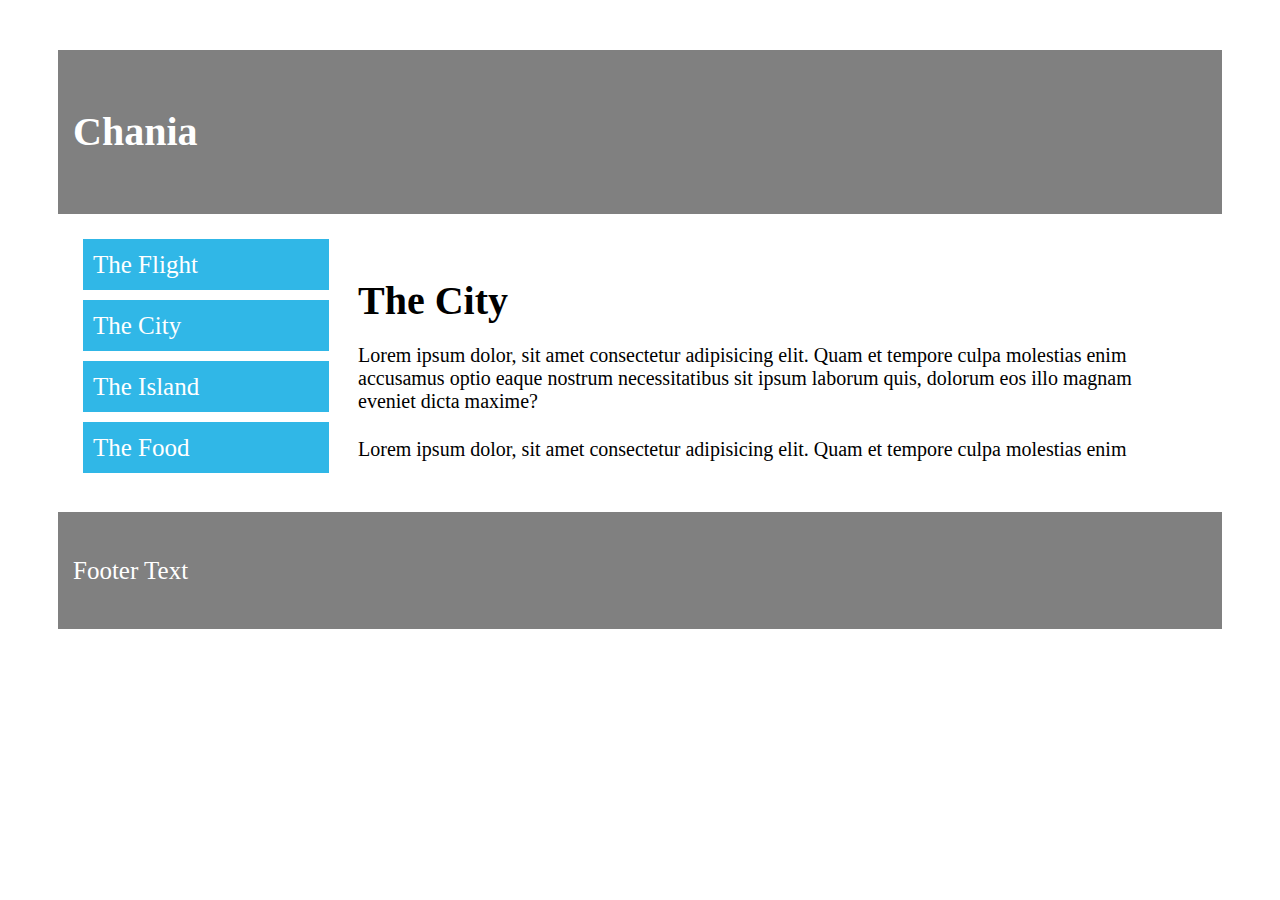
<file: 09-dars/index.html>
<!DOCTYPE html>
<html lang="en">

<head>
    <meta charset="UTF-8">
    <title>Lesson 9</title>
    <link rel="stylesheet" href="style.css">
</head>

<body>
    <main>
        <h1 class="title">Chania</h1>
        <div class="box">
            <div class="left-side">
                <p>The Flight</p>
                <p>The City</p>
                <p>The Island</p>
                <p>The Food</p>
            </div>
            <div class="right-side">
                <h1>
                    The City
                </h1>
                <p>Lorem ipsum dolor, sit amet consectetur adipisicing elit. Quam et tempore culpa molestias enim
                    accusamus optio eaque nostrum necessitatibus sit ipsum laborum quis, dolorum eos illo magnam eveniet
                    dicta maxime?</p>
                <p>Lorem ipsum dolor, sit amet consectetur adipisicing elit. Quam et tempore culpa molestias enim</p>
            </div>
        </div>
        <footer>
            Footer Text
        </footer>
    </main>
</body>

</html>
</file>
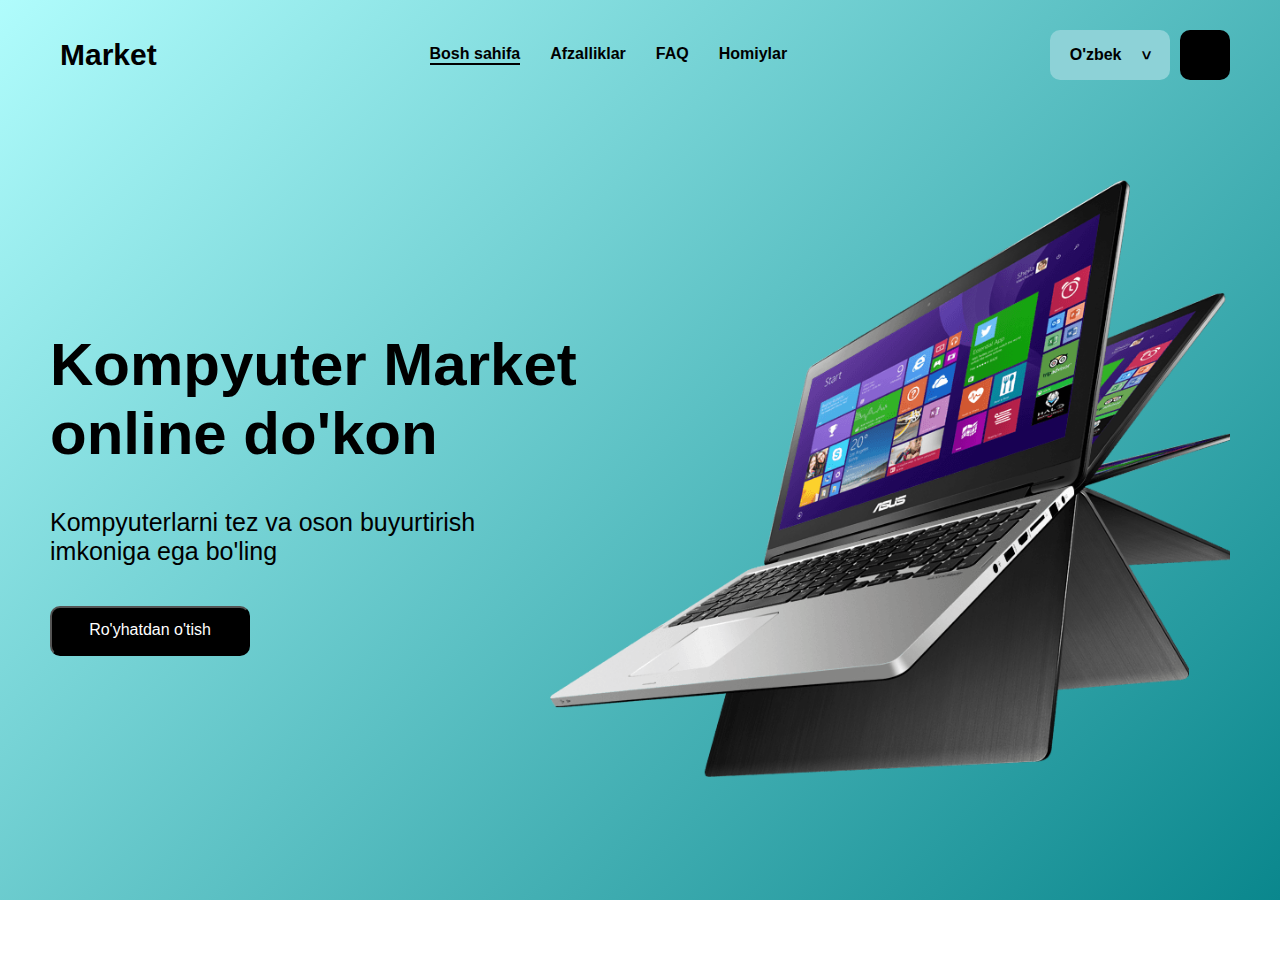
<file: 12-dars/index.html>
<!DOCTYPE html>
<html lang="en">
<head>
    <meta charset="UTF-8">
    <meta http-equiv="X-UA-Compatible" content="IE=edge">
    <meta name="viewport" content="width=device-width, initial-scale=1.0">
    <link rel="stylesheet" href="https://cdnjs.cloudflare.com/ajax/libs/font-awesome/6.3.0/css/all.min.css" integrity="sha512-SzlrxWUlpfuzQ+pcUCosxcglQRNAq/DZjVsC0lE40xsADsfeQoEypE+enwcOiGjk/bSuGGKHEyjSoQ1zVisanQ==" crossorigin="anonymous" referrerpolicy="no-referrer" />
    <link rel="stylesheet" href="css/normolize.css">
    <link rel="stylesheet" href="css/style.css">
    <title>12-dars</title>
</head>
<body>
    <header class="site-header">
        <div class="flex-container">
            <a class="logo" href="index.html">Market</a>

            <nav class="site-nav">
                <ul class="site-nav__list">
                    <li class="site-nav__item">
                        <a href="#" class="site-nav__link active">Bosh sahifa</a>
                    </li>
                    <li class="site-nav__item">
                        <a href="#" class="site-nav__link">Afzalliklar</a>
                    </li>
                    <li class="site-nav__item">
                        <a href="#" class="site-nav__link">FAQ</a>
                    </li>
                    <li class="site-nav__item">
                        <a href="#" class="site-nav__link">Homiylar</a>
                    </li>
                </ul>
            </nav>

            <div class="right-buttons">
                <div class="right-buttons__lang">
                    O'zbek<span>></span>
                </div>
                <div class="right-buttons__theme">
                    <i class="fa-solid fa-moon"></i>
                </div>
            </div>
        </div>
    </header>

    <main class="main-section">
        <section class="site-intro">
            <div class="flex-container">
                <div class="site-intro__info">
                    <h1 class="site-intro__title">
                        Kompyuter Market <br>
                        online do'kon
                    </h1>
                    <p class="site-intro__suptitle">
                        Kompyuterlarni tez va oson buyurtirish <br>
                        imkoniga ega bo'ling
                    </p>
                    <button class="btn-dark">Ro'yhatdan o'tish</button>
            </div>
        </section>
    </main>
</body>
</html>
</file>
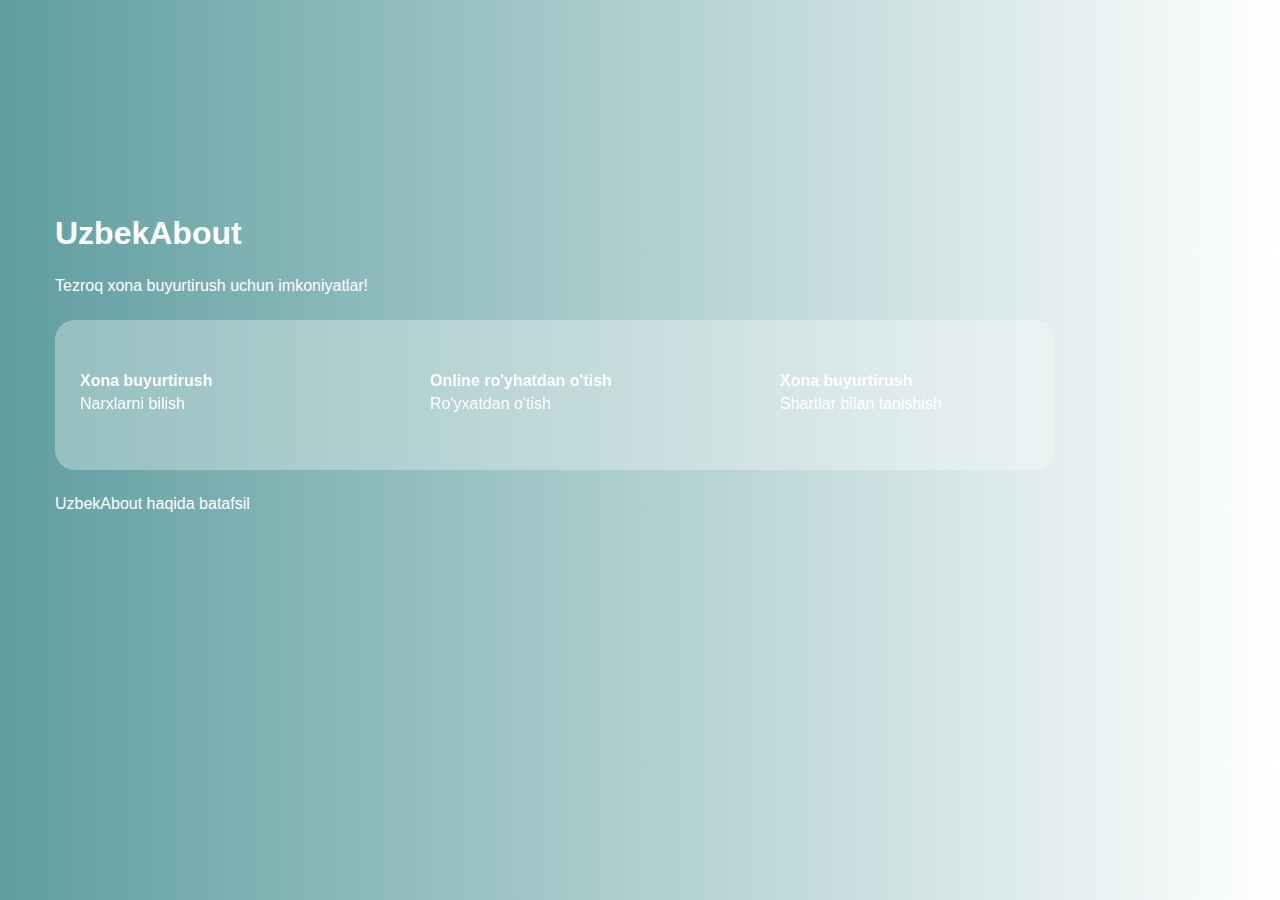
<file: 13-dars/index.html>
<!DOCTYPE html>
<html lang="en">

<head>
    <meta charset="UTF-8">
    <meta http-equiv="X-UA-Compatible" content="IE=edge">
    <meta name="viewport" content="width=device-width, initial-scale=1.0">
    <link rel="stylesheet" href="https://cdnjs.cloudflare.com/ajax/libs/font-awesome/6.3.0/css/all.min.css"
        integrity="sha512-SzlrxWUlpfuzQ+pcUCosxcglQRNAq/DZjVsC0lE40xsADsfeQoEypE+enwcOiGjk/bSuGGKHEyjSoQ1zVisanQ=="
        crossorigin="anonymous" referrerpolicy="no-referrer" />
    <link rel="stylesheet" href="style.css">
    <title>13-dars</title>
</head>

<body>
    <main class="main-section">
        <div class="container">

            <h1 class="main-section__logo">
                UzbekAbout
            </h1>
            <p class="main-section__subtitle">
                Tezroq xona buyurtirush uchun imkoniyatlar!
            </p>

            <div class="cards">
                <div class="card-1">
                    <h4 class="card-1__title">Xona buyurtirush <i class="fa-solid fa-circle-chevron-right"></i></h4>
                    <p class="card-1__subtitle">Narxlarni bilish</p>
                </div>

                <div class="card-2">
                    <h4 class="card-2__title">Online ro'yhatdan o'tish <i class="fa-solid fa-circle-chevron-right"></i>
                    </h4>
                    <p class="card-2__subtitle">Ro'yxatdan o'tish</p>
                </div>

                <div class="card-3">
                    <h4 class="card-3__title">Xona buyurtirush <i class="fa-solid fa-circle-chevron-right"></i></h4>
                    <p class="card-3__subtitle">Shartlar bilan tanishish</p>
                </div>
            </div>

            <p class="main-section__footer">
                <a href="#">
                    UzbekAbout haqida batafsil
                </a>
            </p>
        </div>
    </main>
</body>

</html>
</file>
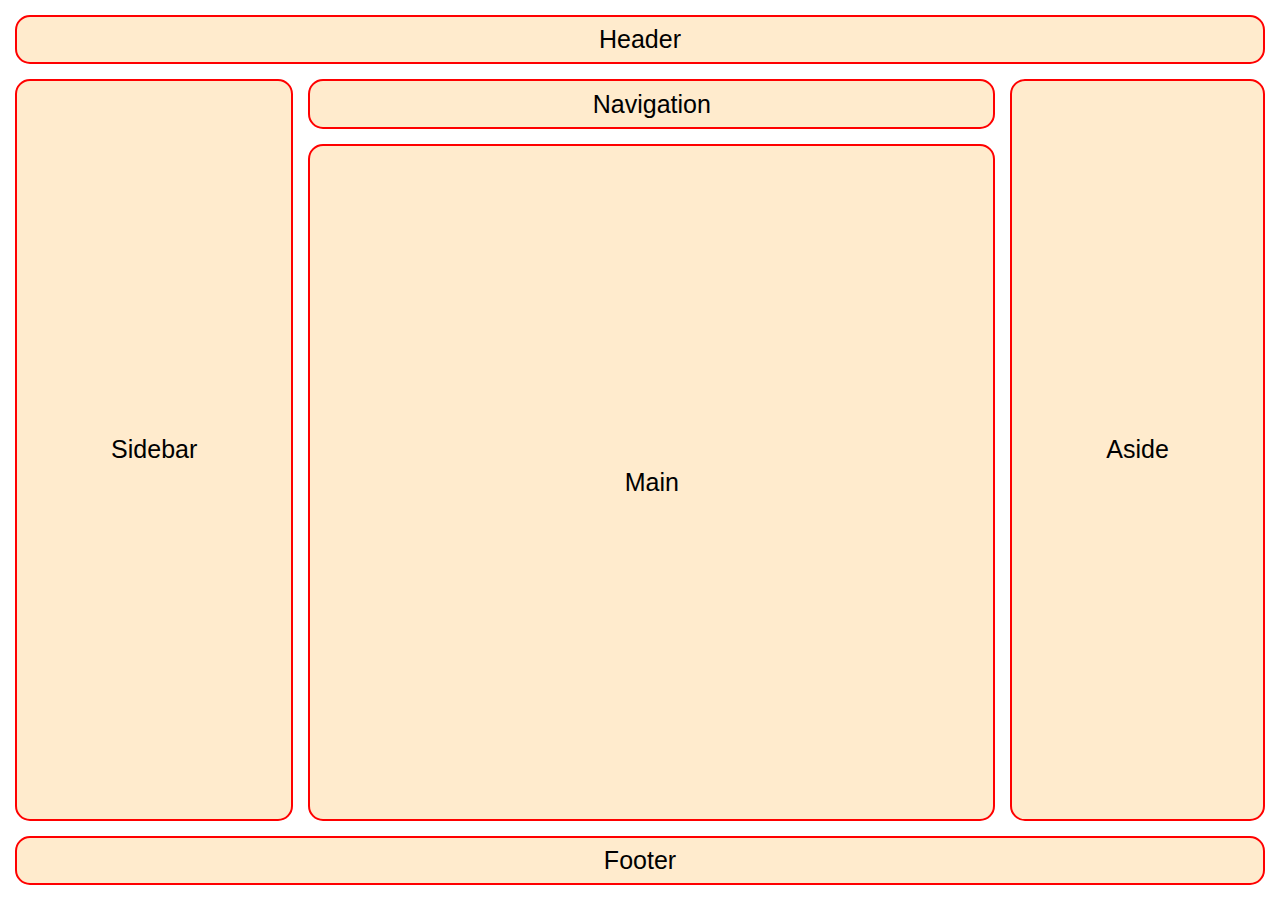
<file: 16-dars/index.html>
<!DOCTYPE html>
<html lang="en">
<head>
    <meta charset="UTF-8">
    <meta http-equiv="X-UA-Compatible" content="IE=edge">
    <meta name="viewport" content="width=device-width, initial-scale=1.0">
    <link rel="stylesheet" href="style.css">
    <title>16-dars</title>
</head>
<body>
    <div class="grid-container">
        <div class="grid-item__1">Header</div>
        <div class="grid-item__2">Sidebar</div>
        <div class="grid-item__3">Navigation</div>
        <div class="grid-item__4">Main</div>
        <div class="grid-item__5">Aside</div>
        <div class="grid-item__6">Footer</div>
    </div>
</body>
</html>
</file>
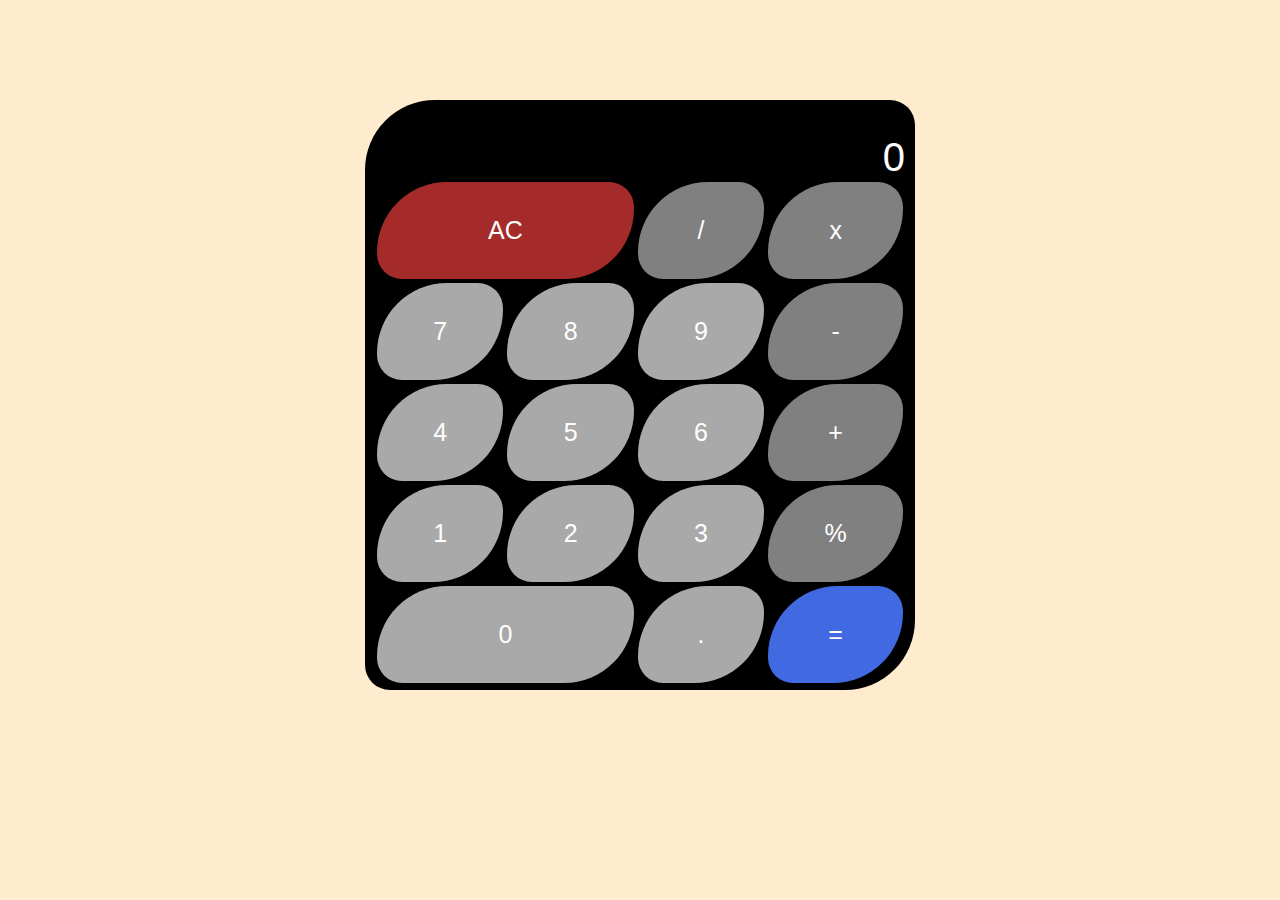
<file: 15-dars/calculator grid column yordamida qilingan/index.html>
<!DOCTYPE html>
<html lang="en">
<head>
    <meta charset="UTF-8">
    <meta http-equiv="X-UA-Compatible" content="IE=edge">
    <meta name="viewport" content="width=device-width, initial-scale=1.0">
    <link rel="stylesheet" href="style.css">
    <title>15-dars</title>
</head>
<body>
    <div class="cal">
        <div class="display">
            0
        </div>

        <div class="numbers">
            <div class="num bg-brown">AC</div>
            <div class="num bg-gray">/</div>
            <div class="num bg-gray">x</div>
            <div class="num">7</div>
            <div class="num">8</div>
            <div class="num">9</div>
            <div class="num bg-gray">-</div>
            <div class="num">4</div>
            <div class="num">5</div>
            <div class="num">6</div>
            <div class="num bg-gray">+</div>
            <div class="num">1</div>
            <div class="num">2</div>
            <div class="num">3</div>
            <div class="num bg-gray">%</div>
            <div class="num">0</div>
            <div class="num">.</div>
            <div class="num bg-blue">=</div>
        </div>
    </div>
</body>
</html>
</file>
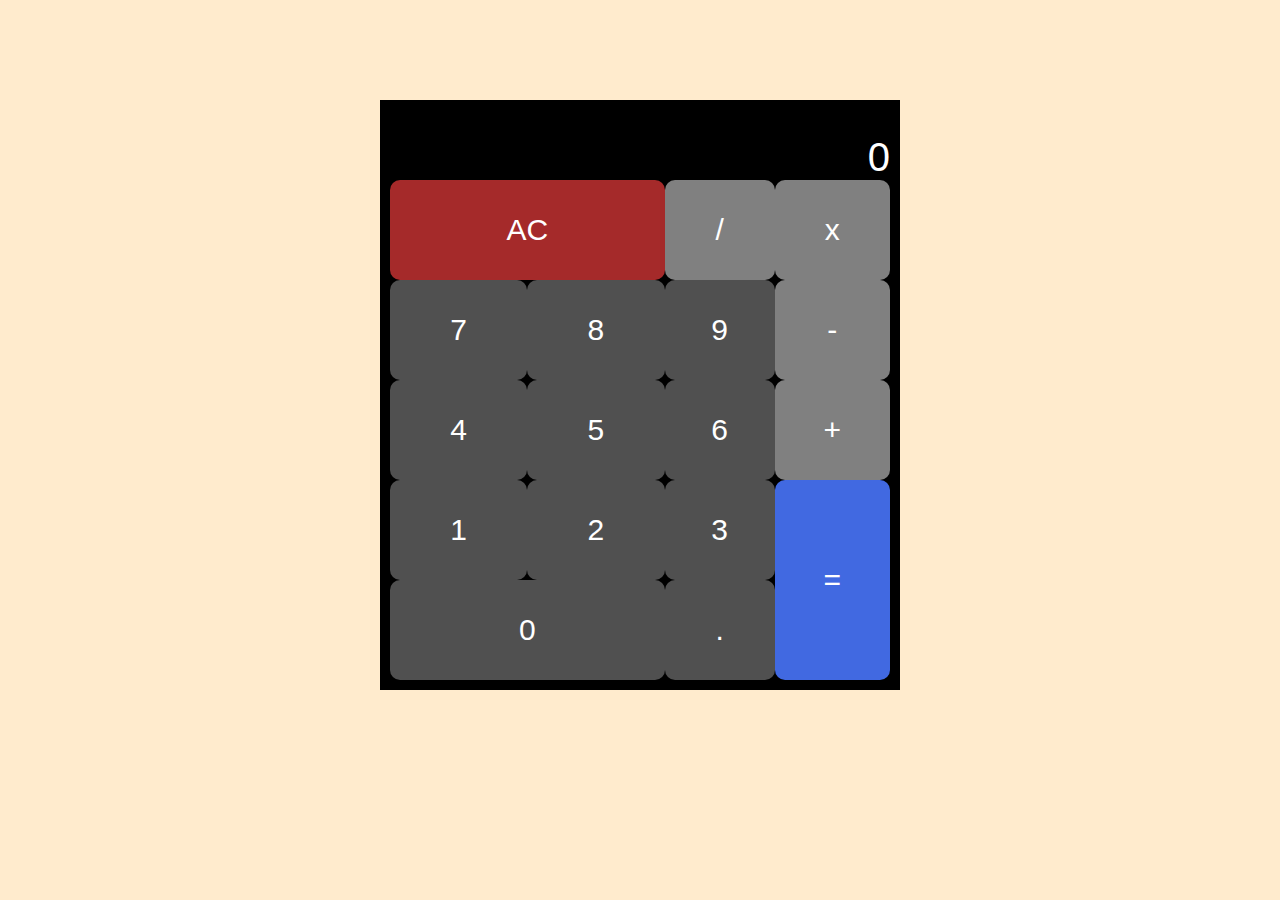
<file: 15-dars/calculator table yordamida qilingan/index.html>
<!DOCTYPE html>
<html lang="en">
<head>
    <meta charset="UTF-8">
    <meta http-equiv="X-UA-Compatible" content="IE=edge">
    <meta name="viewport" content="width=device-width, initial-scale=1.0">
    <link rel="stylesheet" href="style.css">
    <title>15-dars</title>
    <link rel="stylesheet" href="style.css">
</head>
<body>
    <div class="cal">
        <div class="display">
            0
        </div>

        <div class="numbers">
            <table>
                <tr>
                    <td class='bg-brown' colspan="2" cellpadding="10">AC</td>
                    <td class="bg-gray">/</td>
                    <td class="bg-gray">x</td>
                </tr>
                <tr>
                    <td>7</td>
                    <td>8</td>
                    <td>9</td>
                    <td class="bg-gray">-</td>
                </tr>
                <tr>
                    <td>4</td>
                    <td>5</td>
                    <td>6</td>
                    <td class="bg-gray">+</td>
                </tr>
                <tr>
                    <td>1</td>
                    <td>2</td>
                    <td>3</td>
                    <td class="bg-blue" rowspan="2">=</td>
                </tr>
                <tr>
                    <td colspan="2">0</td>
                    <td>.</td>
                </tr>
            </table>
        </div>
    </div>
</body>
</html>
</file>
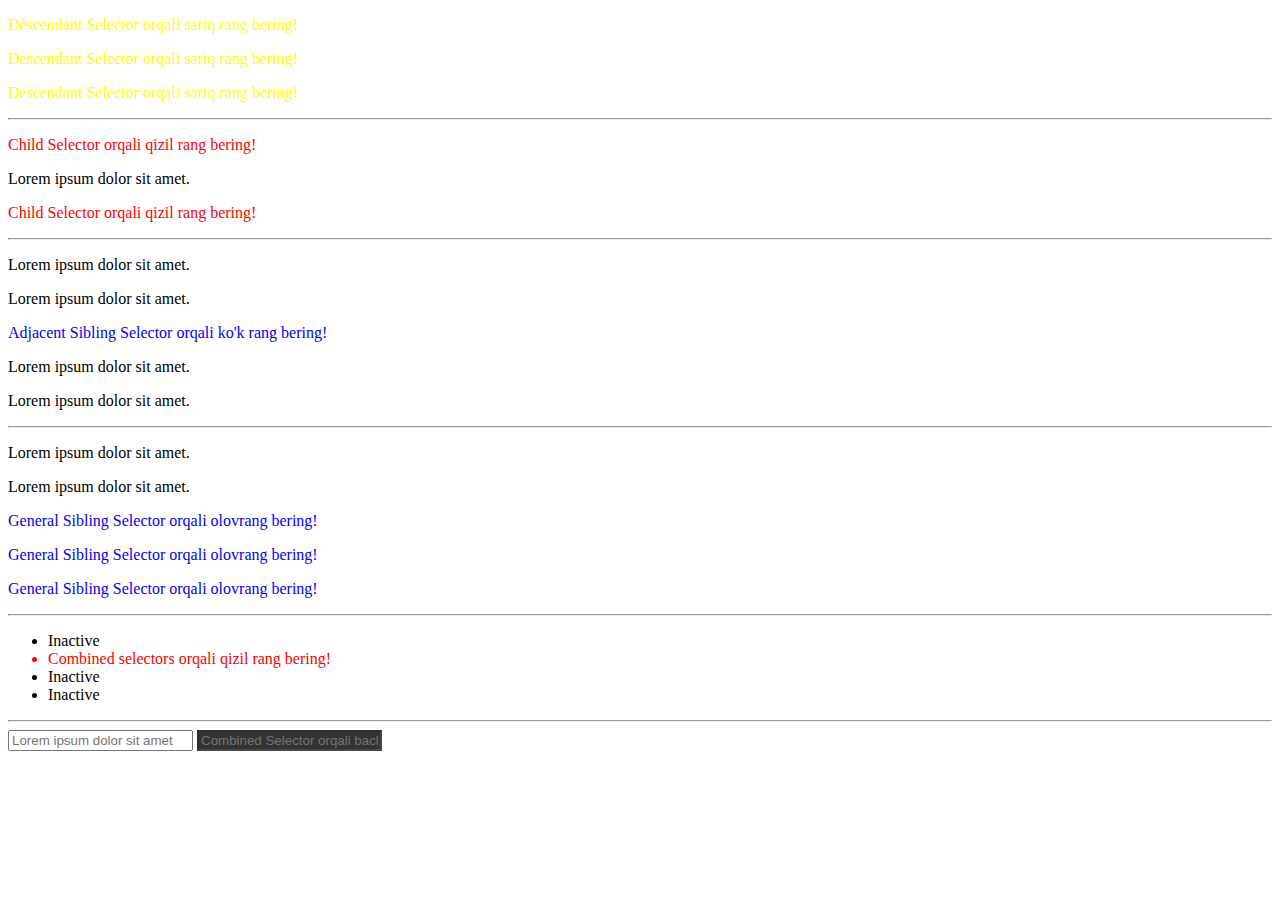
<file: 07-dars/task.html>
<!DOCTYPE html>
<html lang="en">

<head>
  <meta charset="UTF-8" />
  <meta http-equiv="X-UA-Compatible" content="IE=edge" />
  <meta name="viewport" content="width=device-width, initial-scale=1.0" />
  <title>Combinators</title>
  <link rel="stylesheet" href="style.css">
</head>

<body>
  <div class="combinators">
    <div class="descendant">
      <p>Descendant Selector orqali sariq rang bering!</p>
      <div>
        <p>Descendant Selector orqali sariq rang bering!</p>
      </div>
      <p>Descendant Selector orqali sariq rang bering!</p>
    </div>
    <hr />
    <div class="child">
      <p>Child Selector orqali qizil rang bering!</p>
      <div>
        <p>Lorem ipsum dolor sit amet.</p>
      </div>
      <p>Child Selector orqali qizil rang bering!</p>
    </div>
    <hr />
    <div class="adjacent">
      <p>Lorem ipsum dolor sit amet.</p>
      <div>
        <p>Lorem ipsum dolor sit amet.</p>
      </div>
      <p>Adjacent Sibling Selector orqali ko'k rang bering!</p>
      <p>Lorem ipsum dolor sit amet.</p>
      <p>Lorem ipsum dolor sit amet.</p>
    </div>
    <hr />
    <div class="general">
      <p>Lorem ipsum dolor sit amet.</p>
      <div>
        <p>Lorem ipsum dolor sit amet.</p>
      </div>
      <p>General Sibling Selector orqali olovrang bering!</p>
      <p>General Sibling Selector orqali olovrang bering!</p>
      <p>General Sibling Selector orqali olovrang bering!</p>
    </div>
    <hr />
  </div>
  <div class="combined_selectors">
    <ul>
      <li>Inactive</li>
      <li class="selected text-red">Combined selectors orqali qizil rang bering!</li>
      <li>Inactive</li>
      <li>Inactive</li>
    </ul>
    <hr />
    <input type="email" placeholder="Lorem ipsum dolor sit amet" />
    <input class="bg-dark" type="text" disabled placeholder="Combined Selector orqali background color bering!" />
  </div>
</body>

</html>
</file>
<file: 09-dars/style.css>
* {
    margin: 0;
    padding: 0;
    box-sizing: border-box;
}

main {
    width: 1164px;
    height: 579px;
    margin: 50px auto;
    background-color: #808080;
}

.title {
    height: 164px;
    padding-left: 15px;
    color: white;
    font-size: 40px;
    line-height: 164px;
}

.box {
    height: 298px;
    padding: 15px;
    background-color: white;
}

.box>div {
    display: inline-block;
}

.left-side p {
    width: 246px;
    height: 51px;
    color: #fff;
    background-color: #30b7e7;
    margin: 10px;
    font-size: 25px;
    line-height: 51px;
    padding-left: 10px;
}

.right-side {
    width: 850px;
    padding: 15px;
}

.right-side h1 {
    font-size: 40px;
    margin-bottom: 20px;

}

.right-side p {
    font-size: 20px;
    margin-bottom: 25px;
}

footer {
    padding-left: 15px;
    color: white;
    font-size: 25px;
    line-height: 118px;
}
</file>
<file: 12-dars/css/style.css>
/* Main styles */

* {
    margin: 0;
    padding: 0;
    box-sizing: border-box;
}

body {
    height: 100vh;
    font-family: Arial, Helvetica, sans-serif;
    background-image: linear-gradient(135deg, #b0fcfc, #0a878d);
    background-repeat: no-repeat;
    background-size: cover;
}

a {
    text-decoration: none;
    color: inherit;
}

li {
    list-style-type: none;
}

.container {
    max-width: 1200px;
    margin: 0 auto;
    padding: 0 10px;
}

.flex-container {
    display: flex;
    max-width: 1200px;
    margin: 0 auto;
    padding: 0 10px;
}

/* /Main styles */

/* Header section */

.site-header .flex-container {
    align-items: center;
    justify-content: space-between;
    padding-top: 30px;
}

.logo {
    font-size: 30px;
    font-weight: 700;
    padding: 0 10px;
}

.site-nav__list {
    display: flex;
}

.site-nav__item:not(:last-child) {
    margin-right: 30px;
}

.site-nav__link {
    font-weight: 600;
}

.site-nav__link.active::after {
    transform: scaleX(1);
}

.site-nav__link::after {
    content: "";
    display: block;
    width: 100%;
    height: 2px;
    background-color: black;
    transform: scaleX(0);
    transition: all 0.3s ease;
}
  
.site-nav__link:hover::after {
    transform: scaleX(1);
}
  
.right-buttons {
    display: flex;
    align-items: center;
}

.right-buttons__lang {
    display: flex;
    justify-content: space-around;
    align-items: center;
    margin-right: 10px;
    font-weight: 600;
    width: 120px;
    height: 50px;
    padding: 10px;
    background-color: #8dd2d7;
    border-radius: 10px;
}

.right-buttons__lang span {
    transform: rotate(90deg);
}

.right-buttons__theme {
    display: flex;
    justify-content: center;
    align-items: center;
    font-weight: 600;
    width: 50px;
    height: 50px;
    padding: 10px;
    background-color: black;
    color: white;
    border-radius: 10px;
}

/* /Header section */

/* Intro section */

.main-section {
    height: 100%;
}

.site-intro {
    height: 100%;
}

.site-intro .flex-container {
    height: 100%;
}

.site-intro__info {
    width: 100%;
    height: 100%;
    background-image: url(../img/image1.png);
    background-repeat: no-repeat;
    background-size: 700px;
    background-position: 500px 100px;
}

.site-intro__title {
    margin-top: 250px;
    font-size: 60px;
}

.site-intro__suptitle {
    font-size: 25px;
}

.btn-dark {
    width: 200px;
    height: 50px;
    background-color: black;
    border-radius: 10px;
    color: white;
    margin-top: 40px;
}
</file>
<file: 13-dars/style.css>
* {
    margin: 0;
    padding: 0;
    box-sizing: border-box;
}

body {
    font-family: sans-serif;
}

a {
    text-decoration: none;
    color: inherit;
}

.container {
    max-width: 1200px;
    margin: 0 auto;
    padding: 15px;
    display: flex;
    flex-direction: column;
}

.fa-solid {
    color: inherit;
    transition: inherit;
    margin-left: 5px;
}

.main-section__logo {
    color: white;
    margin-top: 200px;
    margin-bottom: 25px;
}

.main-section__subtitle {
    color: #fff;
    margin-bottom: 25px;
}

.main-section {
    background-image: linear-gradient(to right, cadetblue, rgba(0, 0, 0, 0)),
        url(https://picsum.photos/id/5/1920/1080);
    background-repeat: no-repeat;
    background-size: cover;
    width: 100vw;
    height: 100vh;
}

.cards {
    width: 1000px;
    height: 150px;
    display: flex;
    justify-content: space-between;
    align-items: center;
    background-color: #ffffff50;
    backdrop-filter: blur(20px);
    border-radius: 20px;
}

.card-1 {
    width: 30%;
    height: 100%;
    margin-bottom: 5px;
    padding: 25px;
    display: flex;
    flex-direction: column;
    justify-content: center;
    position: relative;
    left: 0;
    border-radius: 20px;
    transition: 0.5s all ease;
    cursor: pointer;
}

.card-1:hover {
    background-color: #fff;
    transform: scale(1.2);
    position: relative;
    left: 15px;
}

.card-1__title {
    color: #fff;
    margin-bottom: 5px;
    transition: 0.5s all ease;
}

.card-1:hover .card-1__title {
    color: cadetblue;
}

.card-1:hover .fa-solid {
    color: cadetblue;
}

.card-1__subtitle {
    color: #fff;
    transition: 0.5s all ease;
}

.card-1:hover .card-1__subtitle {
    color: #000;
}

.card-2 {
    width: 30%;
    height: 100%;
    margin-bottom: 5px;
    padding: 25px;
    display: flex;
    flex-direction: column;
    justify-content: center;
    position: relative;
    left: 0;
    border-radius: 20px;
    transition: 0.5s all ease;
    cursor: pointer;
}

.card-2:hover {
    background-color: #fff;
    transform: scale(1.2);
    position: relative;
    left: 15px;
}

.card-2__title {
    color: #fff;
    margin-bottom: 5px;
    transition: 0.5s all ease;
}

.card-2:hover .card-2__title {
    color: cadetblue;
}

.card-2:hover .fa-solid {
    color: cadetblue;
}

.card-2__subtitle {
    color: #fff;
    transition: 0.5s all ease;
}

.card-2:hover .card-2__subtitle {
    color: #000;
}

.card-3 {
    width: 30%;
    height: 100%;
    margin-bottom: 5px;
    padding: 25px;
    display: flex;
    flex-direction: column;
    justify-content: center;
    position: relative;
    left: 0;
    border-radius: 20px;
    transition: 0.5s all ease;
    cursor: pointer;
}

.card-3:hover {
    background-color: #fff;
    transform: scale(1.2);
    position: relative;
    left: 15px;
}

.card-3__title {
    color: #fff;
    margin-bottom: 5px;
    transition: 0.5s all ease;
}

.card-3:hover .card-3__title {
    color: cadetblue;
}

.card-3:hover .fa-solid {
    color: cadetblue;
}

.card-3__subtitle {
    color: #fff;
    transition: 0.5s all ease;
}

.card-3:hover .card-3__subtitle {
    color: #000;
}

.main-section__footer {
    color: #fff;
    margin-top: 25px;
}
</file>
<file: 16-dars/style.css>
* {
    margin: 0;
    padding: 0;
    box-sizing: border-box;
    font-family: 'Gill Sans', 'Gill Sans MT', Calibri, 'Trebuchet MS', sans-serif;
}

.grid-container > div {
    background-color: blanchedalmond;
    border: 2px solid red;
    border-radius: 15px;
    display: flex;
    justify-content: center;
    align-items: center;
}

.grid-container {
    height: 100vh;
    padding: 15px;
    font-size: 25px;
    display: grid;
    gap: 15px;
    grid-template-areas:
        "header header header header header"
        "sidebar navigation navigation navigation aside"
        "sidebar main main main aside"
        "sidebar main main main aside"
        "sidebar main main main aside"
        "sidebar main main main aside"
        "sidebar main main main aside"
        "sidebar main main main aside"
        "sidebar main main main aside"
        "sidebar main main main aside"
        "sidebar main main main aside"
        "sidebar main main main aside"
        "sidebar main main main aside"
        "sidebar main main main aside"
        "sidebar main main main aside"
        "sidebar main main main aside"
        "sidebar main main main aside"
        "sidebar main main main aside"
        "sidebar main main main aside"
        "sidebar main main main aside"
        "sidebar main main main aside"
        "sidebar main main main aside"
        "sidebar main main main aside"
        "sidebar main main main aside"
        "footer footer footer footer footer";
}

.grid-item__1 {
    grid-area: header;
}

.grid-item__2 {
    grid-area: sidebar;
}

.grid-item__3 {
    grid-area: navigation;
}

.grid-item__4 {
    grid-area: main;
}

.grid-item__5 {
    grid-area: aside;
}

.grid-item__6 {
    grid-area: footer;
}
</file>
<file: 15-dars/calculator grid column yordamida qilingan/style.css>
* {
    margin: 0;
    padding: 0;
    box-sizing: border-box;
}

body {
    font-family: sans-serif;
    background-color: blanchedalmond;
}

.cal {
    margin: 100px auto;
    width: 550px;
    height: 590px;
    background-color: black;
    padding: 10px;
    border-radius: 70px 25px;
}

.display {
    display: flex;
    justify-content: end;
    align-items: end;
    color: #fff;
    height: 70px;
    font-size: 40px
}

.numbers {
    color: #fff;
    display: grid;
    grid-template-columns: auto auto auto auto;
}

.num {
    margin: 2px;
    padding: 34px;
    background-color: darkgray;
    text-align: center;
    font-size: 25px;
    border-radius: 70px 25px;
    transition: all 0.2s;
}

.num:hover {
    background-color: rgb(108, 108, 108);
    cursor: pointer;
}

.num:active {
    box-shadow: 0 0 15px #d6d6d6 inset;
    transform: scale(95%);
}

.num:nth-child(1) {
    grid-column: 1 / 3;
}


.num:nth-child(16) {
    grid-column: 1 / 3;
}

.bg-brown {
    background-color: brown;
}

.bg-brown:hover {
    background-color: rgb(109, 30, 30);
}

.bg-blue {
    background-color: royalblue;
}

.bg-blue:hover {
    background-color: rgb(45, 74, 159);
}

.bg-gray {
    background-color: gray;
}
</file>
<file: 15-dars/calculator table yordamida qilingan/style.css>
* {
    margin: 0;
    padding: 0;
    box-sizing: border-box;
}

body {
    font-family: sans-serif;
    background-color: blanchedalmond;
}

.cal {
    margin: 100px auto;
    width: 520px;
    height: 590px;
    background-color: black;
    padding: 10px;
}

.display {
    display: flex;
    justify-content: end;
    align-items: end;
    color: #fff;
    height: 70px;
    font-size: 40px
}

.numbers {
    width: 600px;
    height: 600px;
}

table {
    width: 500px;
    height: 500px;
    border-collapse: collapse;
    color: #fff;
}

td {
    text-align: center;
    font-size: 30px;
    background-color: #505050;
    border-radius: 10px;
}

.bg-brown {
    background-color: brown;
}

.bg-blue {
    background-color: royalblue;
}

.bg-gray {
    background-color: gray;
}
</file>
<file: 07-dars/style.css>
.descendant p{
    color: yellow;
}

.child > p{
    color: red;
}

.adjacent div + p{
    color: blue;
}

.general div ~ p{
    color: blue;
}

.combined_selectors li.text-red {
    color: red;
}

input[type="text"] {
    color: white;
    background-color: #333333;
}
</file>
<file: 12-dars/css/normolize.css>
/*! normalize.css v8.0.1 | MIT License | github.com/necolas/normalize.css */

/* Document
   ========================================================================== */

/**
 * 1. Correct the line height in all browsers.
 * 2. Prevent adjustments of font size after orientation changes in iOS.
 */

 html {
    line-height: 1.15; /* 1 */
    -webkit-text-size-adjust: 100%; /* 2 */
  }
  
  /* Sections
     ========================================================================== */
  
  /**
   * Remove the margin in all browsers.
   */
  
  body {
    margin: 0;
  }
  
  /**
   * Render the `main` element consistently in IE.
   */
  
  main {
    display: block;
  }
  
  /**
   * Correct the font size and margin on `h1` elements within `section` and
   * `article` contexts in Chrome, Firefox, and Safari.
   */
  
  h1 {
    font-size: 2em;
    margin: 0.67em 0;
  }
  
  /* Grouping content
     ========================================================================== */
  
  /**
   * 1. Add the correct box sizing in Firefox.
   * 2. Show the overflow in Edge and IE.
   */
  
  hr {
    box-sizing: content-box; /* 1 */
    height: 0; /* 1 */
    overflow: visible; /* 2 */
  }
  
  /**
   * 1. Correct the inheritance and scaling of font size in all browsers.
   * 2. Correct the odd `em` font sizing in all browsers.
   */
  
  pre {
    font-family: monospace, monospace; /* 1 */
    font-size: 1em; /* 2 */
  }
  
  /* Text-level semantics
     ========================================================================== */
  
  /**
   * Remove the gray background on active links in IE 10.
   */
  
  a {
    background-color: transparent;
  }
  
  /**
   * 1. Remove the bottom border in Chrome 57-
   * 2. Add the correct text decoration in Chrome, Edge, IE, Opera, and Safari.
   */
  
  abbr[title] {
    border-bottom: none; /* 1 */
    text-decoration: underline; /* 2 */
    text-decoration: underline dotted; /* 2 */
  }
  
  /**
   * Add the correct font weight in Chrome, Edge, and Safari.
   */
  
  b,
  strong {
    font-weight: bolder;
  }
  
  /**
   * 1. Correct the inheritance and scaling of font size in all browsers.
   * 2. Correct the odd `em` font sizing in all browsers.
   */
  
  code,
  kbd,
  samp {
    font-family: monospace, monospace; /* 1 */
    font-size: 1em; /* 2 */
  }
  
  /**
   * Add the correct font size in all browsers.
   */
  
  small {
    font-size: 80%;
  }
  
  /**
   * Prevent `sub` and `sup` elements from affecting the line height in
   * all browsers.
   */
  
  sub,
  sup {
    font-size: 75%;
    line-height: 0;
    position: relative;
    vertical-align: baseline;
  }
  
  sub {
    bottom: -0.25em;
  }
  
  sup {
    top: -0.5em;
  }
  
  /* Embedded content
     ========================================================================== */
  
  /**
   * Remove the border on images inside links in IE 10.
   */
  
  img {
    border-style: none;
  }
  
  /* Forms
     ========================================================================== */
  
  /**
   * 1. Change the font styles in all browsers.
   * 2. Remove the margin in Firefox and Safari.
   */
  
  button,
  input,
  optgroup,
  select,
  textarea {
    font-family: inherit; /* 1 */
    font-size: 100%; /* 1 */
    line-height: 1.15; /* 1 */
    margin: 0; /* 2 */
  }
  
  /**
   * Show the overflow in IE.
   * 1. Show the overflow in Edge.
   */
  
  button,
  input { /* 1 */
    overflow: visible;
  }
  
  /**
   * Remove the inheritance of text transform in Edge, Firefox, and IE.
   * 1. Remove the inheritance of text transform in Firefox.
   */
  
  button,
  select { /* 1 */
    text-transform: none;
  }
  
  /**
   * Correct the inability to style clickable types in iOS and Safari.
   */
  
  button,
  [type="button"],
  [type="reset"],
  [type="submit"] {
    -webkit-appearance: button;
  }
  
  /**
   * Remove the inner border and padding in Firefox.
   */
  
  button::-moz-focus-inner,
  [type="button"]::-moz-focus-inner,
  [type="reset"]::-moz-focus-inner,
  [type="submit"]::-moz-focus-inner {
    border-style: none;
    padding: 0;
  }
  
  /**
   * Restore the focus styles unset by the previous rule.
   */
  
  button:-moz-focusring,
  [type="button"]:-moz-focusring,
  [type="reset"]:-moz-focusring,
  [type="submit"]:-moz-focusring {
    outline: 1px dotted ButtonText;
  }
  
  /**
   * Correct the padding in Firefox.
   */
  
  fieldset {
    padding: 0.35em 0.75em 0.625em;
  }
  
  /**
   * 1. Correct the text wrapping in Edge and IE.
   * 2. Correct the color inheritance from `fieldset` elements in IE.
   * 3. Remove the padding so developers are not caught out when they zero out
   *    `fieldset` elements in all browsers.
   */
  
  legend {
    box-sizing: border-box; /* 1 */
    color: inherit; /* 2 */
    display: table; /* 1 */
    max-width: 100%; /* 1 */
    padding: 0; /* 3 */
    white-space: normal; /* 1 */
  }
  
  /**
   * Add the correct vertical alignment in Chrome, Firefox, and Opera.
   */
  
  progress {
    vertical-align: baseline;
  }
  
  /**
   * Remove the default vertical scrollbar in IE 10+.
   */
  
  textarea {
    overflow: auto;
  }
  
  /**
   * 1. Add the correct box sizing in IE 10.
   * 2. Remove the padding in IE 10.
   */
  
  [type="checkbox"],
  [type="radio"] {
    box-sizing: border-box; /* 1 */
    padding: 0; /* 2 */
  }
  
  /**
   * Correct the cursor style of increment and decrement buttons in Chrome.
   */
  
  [type="number"]::-webkit-inner-spin-button,
  [type="number"]::-webkit-outer-spin-button {
    height: auto;
  }
  
  /**
   * 1. Correct the odd appearance in Chrome and Safari.
   * 2. Correct the outline style in Safari.
   */
  
  [type="search"] {
    -webkit-appearance: textfield; /* 1 */
    outline-offset: -2px; /* 2 */
  }
  
  /**
   * Remove the inner padding in Chrome and Safari on macOS.
   */
  
  [type="search"]::-webkit-search-decoration {
    -webkit-appearance: none;
  }
  
  /**
   * 1. Correct the inability to style clickable types in iOS and Safari.
   * 2. Change font properties to `inherit` in Safari.
   */
  
  ::-webkit-file-upload-button {
    -webkit-appearance: button; /* 1 */
    font: inherit; /* 2 */
  }
  
  /* Interactive
     ========================================================================== */
  
  /*
   * Add the correct display in Edge, IE 10+, and Firefox.
   */
  
  details {
    display: block;
  }
  
  /*
   * Add the correct display in all browsers.
   */
  
  summary {
    display: list-item;
  }
  
  /* Misc
     ========================================================================== */
  
  /**
   * Add the correct display in IE 10+.
   */
  
  template {
    display: none;
  }
  
  /**
   * Add the correct display in IE 10.
   */
  
  [hidden] {
    display: none;
  }
</file>
